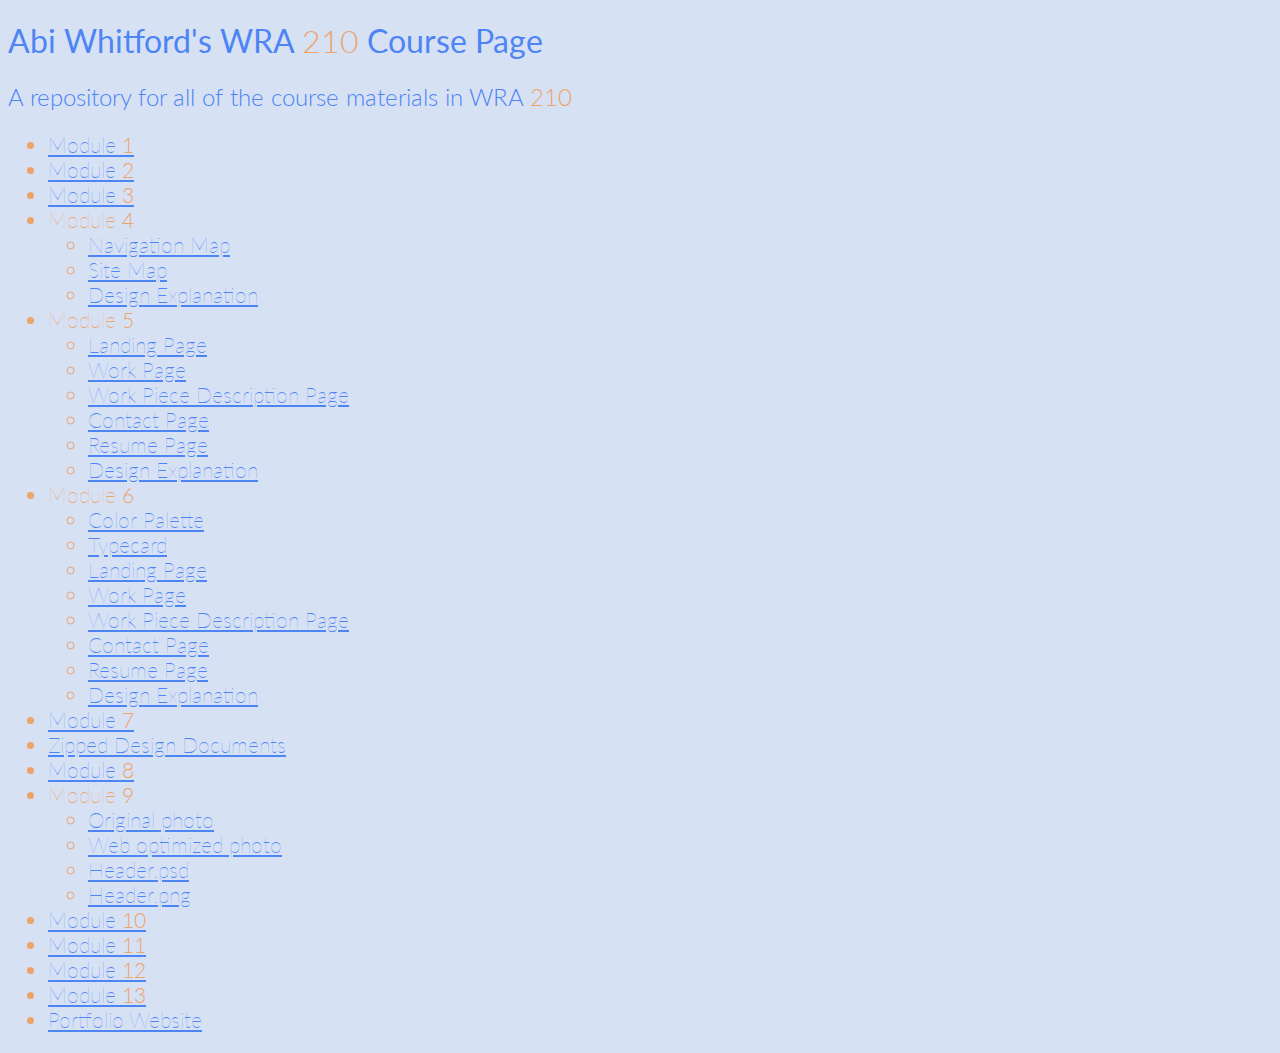
<file: index.html>
<!DOCTYPE html>
<html>
	<head>
		<link href='http://fonts.googleapis.com/css?family=Lato:100,300,400,100italic' rel='stylesheet' type='text/css'>
		<link href="style.css" type="text/css" rel="stylesheet" />
		<title> WRA 210 Course Page</title>
	</head>
	<body>
		<h1> Abi Whitford's WRA <span>210</span> Course Page </h1>
		<h2> A repository for all of the course materials in WRA <span>210</span></h2>
			
				<ul>
				<li><a href="https://www.msu.edu/~whitfo30/module1.pdf">Module <span>1</span></a></li> 
				<li><a href="wmodule/mod2.pdf">Module <span>2</span></a></li>
				<li><a href="wmodule/mod3.pdf">Module <span>3</span></a></li>
				<li> Module <span>4</span> 
					<ul>
						<li><a href= "wmodule/navigation.pdf">Navigation Map </a></li>
						<li><a href ="wmodule/sitemap.pdf">Site Map </a></li>
						<li><a href="wmodule/mod4exp.pdf">Design Explanation</a> </li>
					</ul></li>
				<li> Module <span>5</span> 
					<ul>
						<li><a href= "mocks/wire/titlewireframe.pdf">Landing Page</a></li>
						<li><a href= "mocks/wire/workwireframe.pdf">Work Page </a></li>
						<li><a href="mocks/wire/workpiecewireframe.pdf">Work Piece Description Page</a></li>
						<li><a href="mocks/wire/contactwireframe.pdf">Contact Page</a></li>
						<li><a href="mocks/wire/resumewireframe.pdf">Resume Page</a>
						</li>
						<li><a href="wmodule/mod5exp.pdf">Design Explanation</a></li>
					</ul></li>

				<li> Module <span>6</span> 
					<ul>
						<li><a href="mocks/final/colorpalette.psd">Color Palette</a></li>
						<li><a href="mocks/final/typecard.psd">Typecard</a></li>
						<li><a href="mocks/final/titlefinal.psd">Landing Page</a></li>
						<li><a href="mocks/final/workfinal.psd">Work Page</a></li>
						<li><a href="mocks/final/workpiecefinal.psd">Work Piece Description Page</a></li>
						<li><a href="mocks/final/contactfinal.psd">Contact Page</a></li>
						<li><a href="mocks/final/resumefinal.psd">Resume Page</a></li>
						<li><a href="wmodule/mod6exp.docx">Design Explanation</a></li>
					</ul></li>
				<li><a href="wmodule/mod7.pdf">Module <span>7</span></a></li>
				<li><a href="wmodule/zipmods.zip">Zipped Design Documents</a></li>
				<li><a href="wmodule/mod8exp.pdf">Module <span>8</span></a></li>
				<li>Module <span>9</span>
					<ul>
						<li><a href="wmodule/cj.jpg">Original photo</a></li>
						<li><a href="wmodule/cjweb.jpg">Web optimized photo</a></li>
						<li><a href="wmodule/banner.psd">Header.psd</a></li>
						<li><a href="wmodule/bannerweb.png">Header.png</a></li>
					</ul></li>
				
				<li><a href="htmlmods/mod10.html">Module <span>10</span></a></li>
				<li><a href="htmlmods/mod11.html">Module <span>11</span></a></li>
				<li><a href="https://wra210msu.wordpress.com/2015/04/22/abi-whitford-module-12/">Module <span>12</span></a></li>
				<li><a href="http://www.codecademy.com/awhitford13">Module <span>13</span></a></li>
				<li><a href="http://awhitford13.github.io/home/portfolio/">Portfolio Website</a></li>
				</ul> 

			
	</body>
</html>
</file>
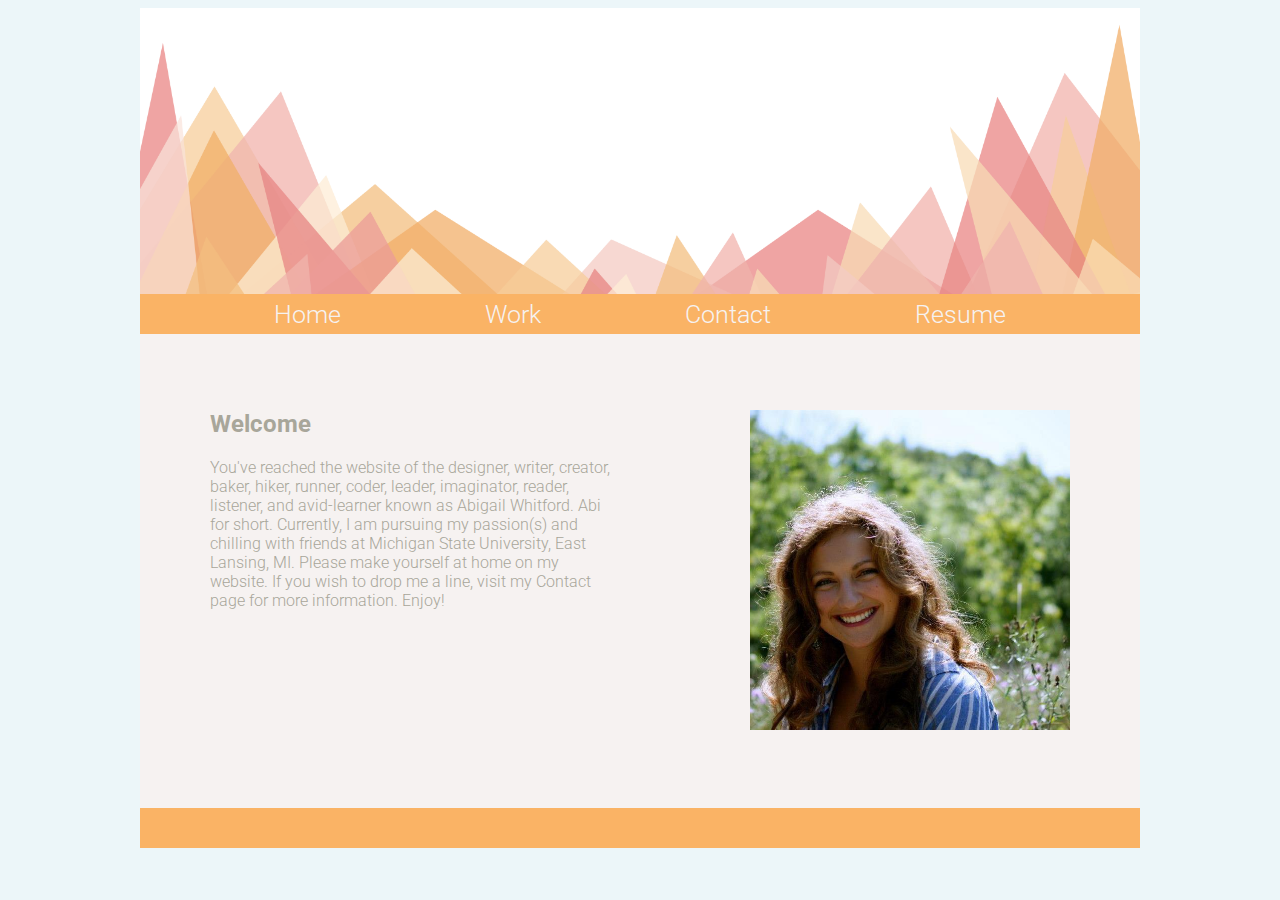
<file: portfolio/index.html>
<!DOCTYPE html>
<html>
	<head>
		<meta charset="UTF-8">
		<link href='http://fonts.googleapis.com/css?family=Roboto:400,100,700,300' rel='stylesheet' type='text/css'>
		<link href="style.css" type="text/css" rel="stylesheet" />
		<title> Abi Whitford's Portfolio</title>
	</head>

	<body>
		<div id="screen">
		<header>
			<img src="triangles.png" alt="triangle design"/>
		</header>

		<nav>
			<div class="top_orange_bar">
			<ul>
				<li><a href="index.html">Home</a></li>
				<li><a href="work.html">Work</a></li>
				<li><a href="contact.html">Contact</a></li>
				<li><a href="resume.html">Resume</a></li>
			</ul>
			</div>
		</nav>

		<section>
			<div class="front_pg_position">
				<h2>Welcome</h2>
				<p>
				You've reached the website of the designer, writer, creator, baker, hiker, runner, coder, leader, imaginator, reader, listener, and avid-learner known as Abigail Whitford. Abi for short. Currently, I am pursuing my passion(s) and chilling with friends at Michigan State University, East Lansing, MI. Please make yourself at home on my website. If you wish to drop me a line, visit my Contact page for more information. Enjoy!
				</p>
			</div>
		<img id="above" src="face.jpg" alt="photo of the designer">
		</section>
		</div>
		<footer class="bottom_orange_bar">
		</footer>

	</body>
	</html>
</file>
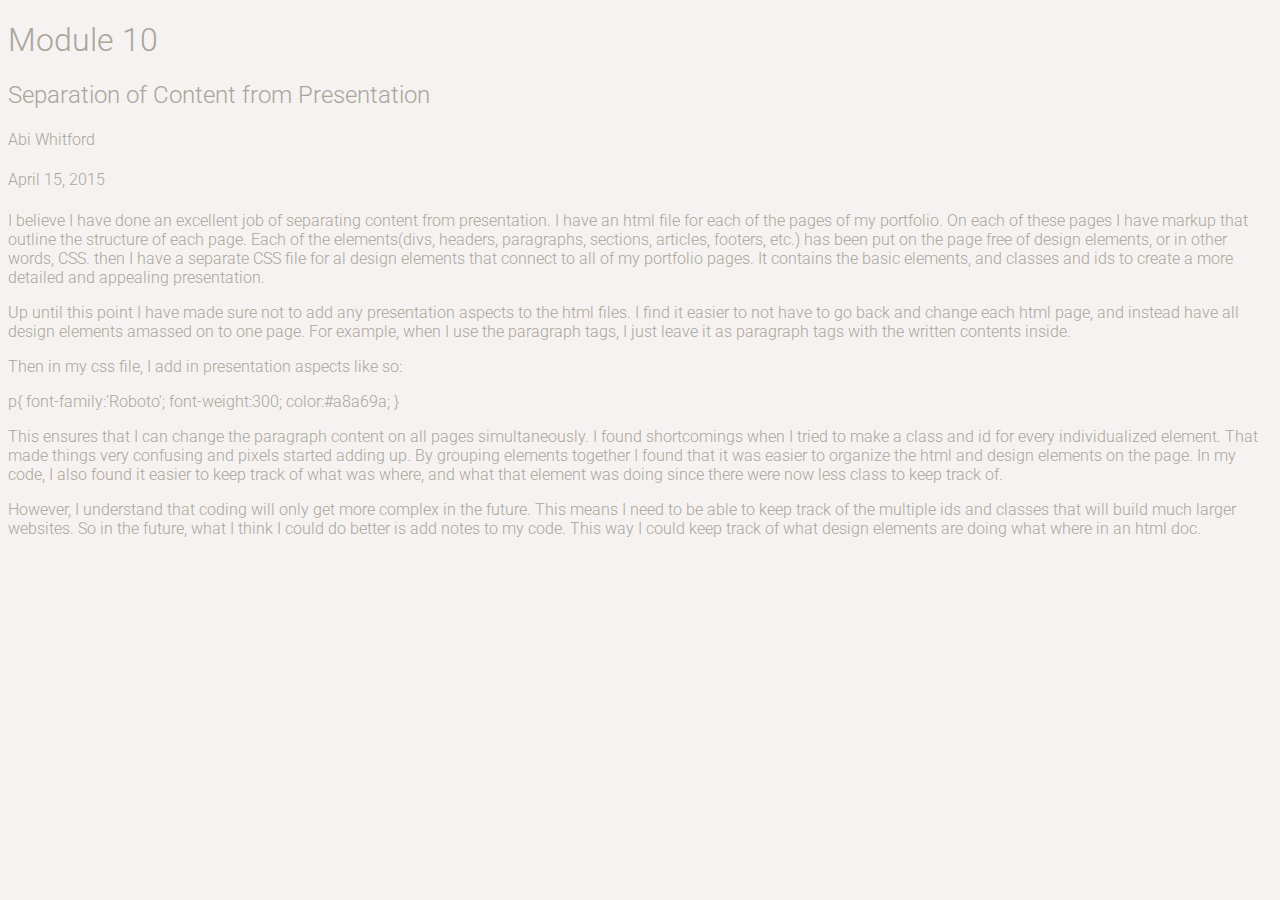
<file: htmlmods/mod10.html>
<!DOCTYPE html>
<html>
	<head>
		<link href='http://fonts.googleapis.com/css?family=Roboto:400,100,700,300' rel='stylesheet' type='text/css'>
		<link href="style.css" type="text/css" rel="stylesheet" />
		<title> Module 10</title>
	</head>

	<body>
		<h1>Module 10</h1>
		<h2>Separation of Content from Presentation</h2>
		<h4>Abi Whitford</h4>
		<h4>April 15, 2015</h4>

		<p>
		I believe I have done an excellent job of separating content from presentation. I have an html file for each of the pages of my portfolio. On each of these pages I have markup that outline the structure of each page. Each of the elements(divs, headers, paragraphs, sections, articles, footers, etc.) has been put on the page free of design elements, or in other words, CSS. then I have a separate CSS file for al design elements that connect to all of my portfolio pages. It contains the basic elements, and classes and ids to create a more detailed and appealing presentation.
		</p>

		<p>Up until this point I have made sure not to add any presentation aspects to the html files. I find it easier to not have to go back and change each html page, and instead have all design elements amassed on to one page. For example, when I use the paragraph tags, I just leave it as paragraph tags with the written contents inside.</p>

		<p>Then in my css file, I add in presentation aspects like so:</p>

		<p>p{  font-family:’Roboto';
		font-weight:300;
		color:#a8a69a; 
	 	}</p>

		<p>This ensures that I can change the paragraph content on all pages simultaneously. I found shortcomings when I tried to make a class and id for every individualized element. That made things very confusing and pixels started adding up. By grouping elements together I found that it was easier to organize the html and design elements on the page. In my code, I also found it easier to keep track of what was where, and what that element was doing since there were now less class to keep track of.</p>

		<p>However, I understand that coding will only get more complex in the future. This means I need to be able to keep track of the multiple ids and classes that will build much larger websites. So in the future, what I think I could do better is add notes to my code. This way I could keep track of what design elements are doing what where in an html doc.</p>


	</body>
</html>
</file>
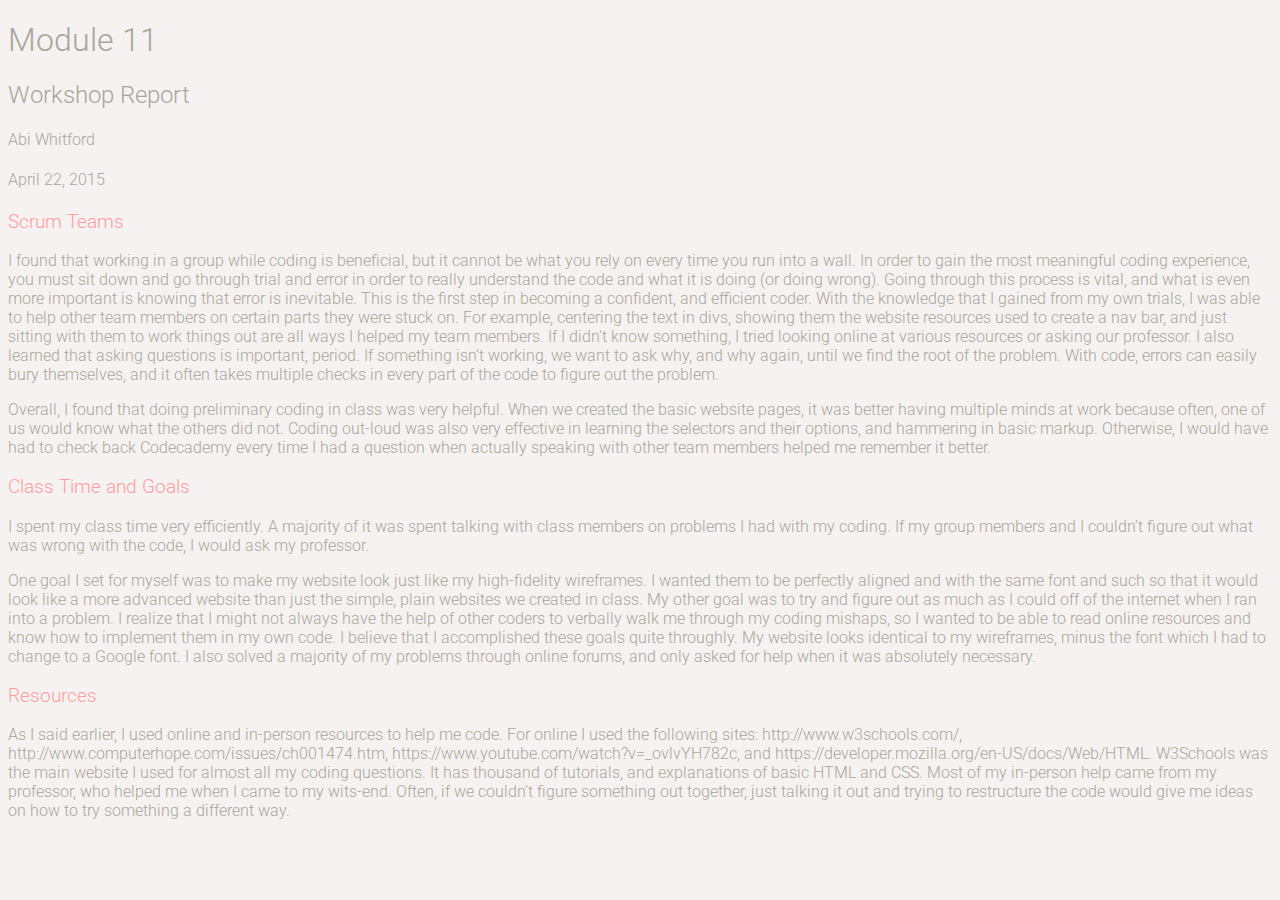
<file: htmlmods/mod11.html>
<!DOCTYPE html>
<html>
	<head>
		<link href='http://fonts.googleapis.com/css?family=Roboto:400,100,700,300' rel='stylesheet' type='text/css'>
		<link href="style.css" type="text/css" rel="stylesheet" />
		<title> Module 11</title>
	</head>

	<body>
		<h1>Module 11</h1>
		<h2>Workshop Report</h2>
		<h4>Abi Whitford</h4>
		<h4>April 22, 2015</h4>

		
			<h3>Scrum Teams</h3>

				<p>I found that working in a group while coding is beneficial, but it cannot be what you rely on every time you run into a wall. In order to gain the most meaningful coding experience, you must sit down and go through trial and error in order to really understand the code and what it is doing (or doing wrong). Going through this process is vital, and what is even more important is knowing that error is inevitable. This is the first step in becoming a confident, and efficient coder. With the knowledge that I gained from my own trials, I was able to help other team members on certain parts they were stuck on. For example, centering the text in divs, showing them the website resources used to create a nav bar, and just sitting with them to work things out are all ways I helped my team members. If I didn’t know something, I tried looking online at various resources or asking our professor. I also learned that asking questions is important, period. If something isn’t working, we want to ask why, and why again, until we find the root of the problem. With code, errors can easily bury themselves, and it often takes multiple checks in every part of the code to figure out the problem.</p> 

				<p>Overall, I found that doing preliminary coding in class was very helpful. When we created the basic website pages, it was better having multiple minds at work because often, one of us would know what the others did not. Coding out-loud was also very effective in learning the selectors and their options, and hammering in basic markup. Otherwise, I would have had to check back Codecademy every time I had a question when actually speaking with other team members helped me remember it better.</p>

				<h3>Class Time and Goals</h3>

				<p>I spent my class time very efficiently. A majority of it was spent talking with class members on problems I had with my coding. If my group members and I couldn’t figure out what was wrong with the code, I would ask my professor.</p> 

				<p>One goal I set for myself was to make my website look just like my high-fidelity wireframes. I wanted them to be perfectly aligned and with the same font and such so that it would look like a more advanced website than just the simple, plain websites we created in class. My other goal was to try and figure out as much as I could off of the internet when I ran into a problem. I realize that I might not always have the help of other coders to verbally walk me through my coding mishaps, so I wanted to be able to read online resources and know how to implement them in my own code. I believe that I accomplished these goals quite throughly. My website looks identical to my wireframes, minus the font which I had to change to a Google font. I also solved a majority of my problems through online forums, and only asked for help when it was absolutely necessary.</p>

				<h3>Resources</h3>

				<p>As I said earlier, I used online and in-person resources to help me code. For online I used the following sites: http://www.w3schools.com/, http://www.computerhope.com/issues/ch001474.htm, https://www.youtube.com/watch?v=_ovlvYH782c, and https://developer.mozilla.org/en-US/docs/Web/HTML. W3Schools was the main website I used for almost all my coding questions. It has thousand of tutorials, and explanations of basic HTML and CSS. Most of my in-person help came from my professor, who helped me when I came to my wits-end. Often, if we couldn’t figure something out together, just talking it out and trying to restructure the code would give me ideas on how to try something a different way.</p>
	</body>
</html>
</file>
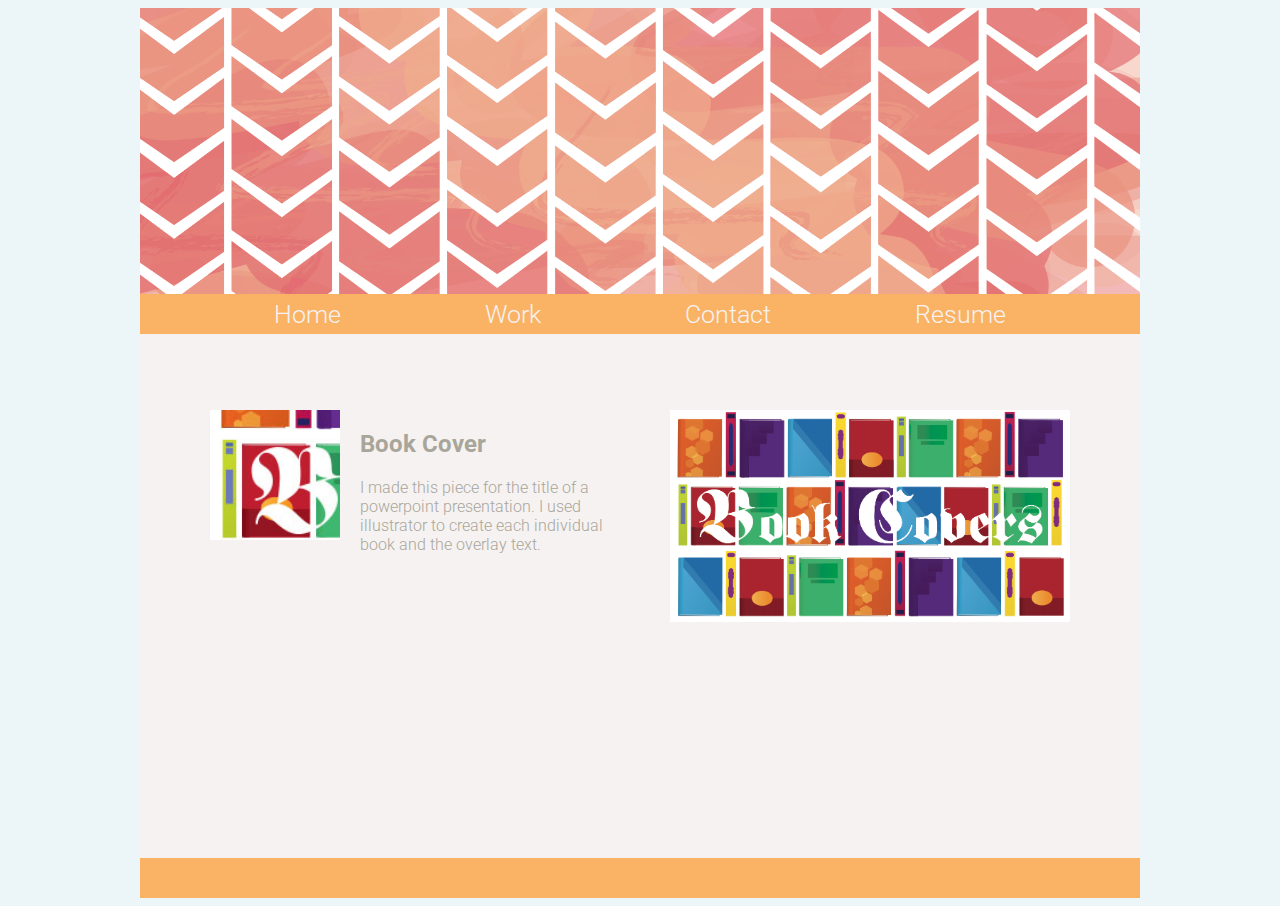
<file: portfolio/bookcover.html>
<!DOCTYPE html>
<html>
	<head>
		<meta charset="UTF-8">
		<link href='http://fonts.googleapis.com/css?family=Roboto:400,100,700,300' rel='stylesheet' type='text/css'>
		<link href="style.css" type="text/css" rel="stylesheet" />
		<title> Abi Whitford's Portfolio</title>
	</head>

	<body>
		<div id="work_screen">
		<header>
			<img src="arrows.png" alt="arrow design" />
		</header>

		<nav>
			<div class="top_orange_bar">
			<ul>
				<li><a href="index.html">Home</a></li>
				<li><a href="work.html">Work</a></li>
				<li><a href="contact.html">Contact</a></li>
				<li><a href="resume.html">Resume</a></li>
			</ul>
			</div>
		</nav>

		<section>
				
				<div class="d">
				<img src="bookpictu.jpg" class="pictu_title" alt="book cover image"/>
				<h2>Book Cover</h2>
				<p>
				I made this piece for the title of a powerpoint presentation. I used illustrator to create each individual book and the overlay text.
				</p>	
				</div>	
				<div class="work_image"><img src="bookcover.png" class="work_image_pic" alt="full book cover image"/></div>	
			
		</section>
		</div>
		<footer class="bottom_orange_bar">
		</footer>

	</body>
	</html>
</file>
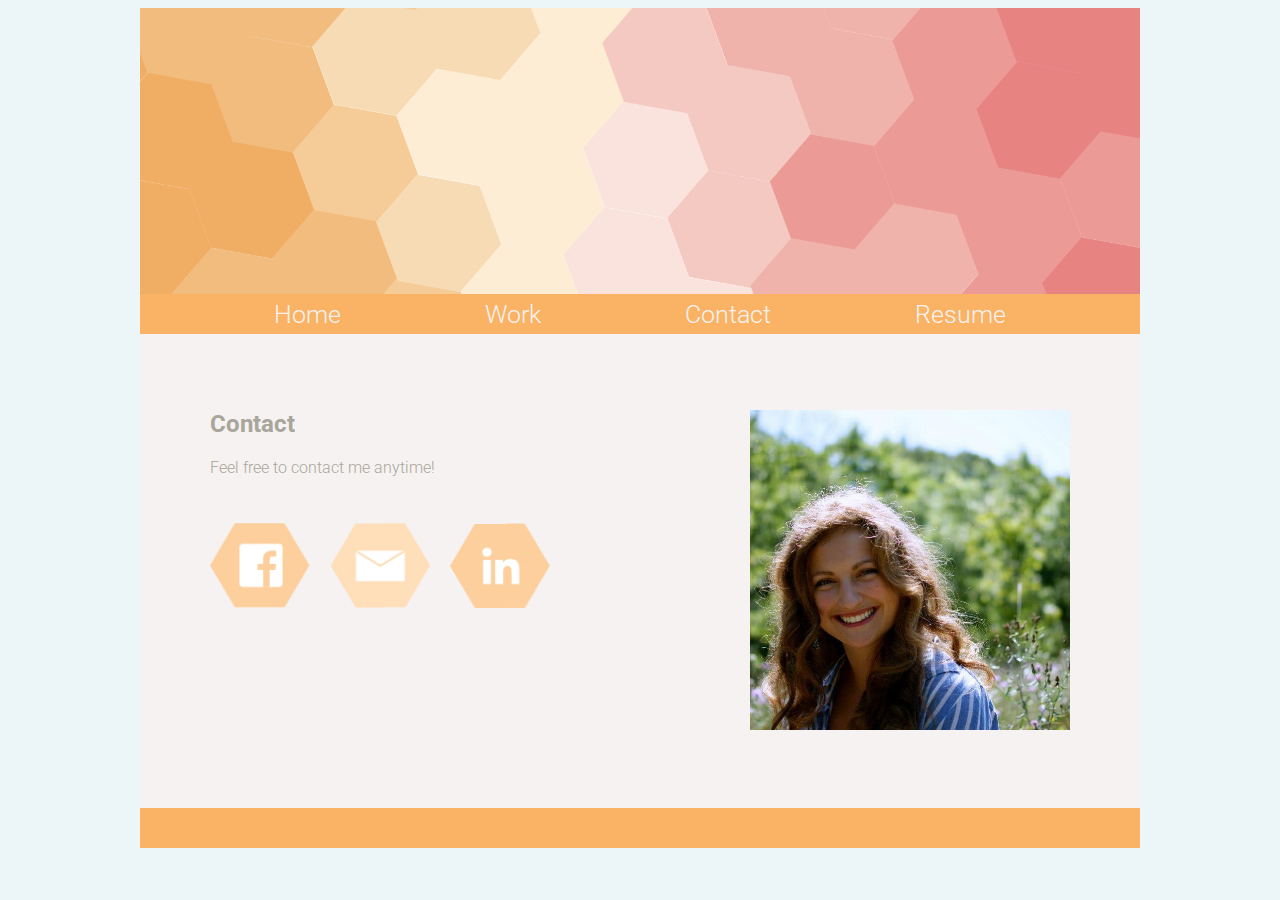
<file: portfolio/contact.html>
<!DOCTYPE html>
<html>
	<head>
		<meta charset="UTF-8">
		<link href='http://fonts.googleapis.com/css?family=Roboto:400,100,700,300' rel='stylesheet' type='text/css'>
		<link href="style.css" type="text/css" rel="stylesheet" />
		<title> Abi Whitford's Portfolio</title>
	</head>

	<body>
		<div id="screen">
		<header>
			<img src="hexagons.png" alt="hexagon design" />
		</header>

		<nav>
			<div class="top_orange_bar">
			<ul>
				<li><a href="index.html">Home</a></li>
				<li><a href="work.html">Work</a></li>
				<li><a href="contact.html">Contact</a></li>
				<li><a href="resume.html">Resume</a></li>
			</ul>
			</div>
		</nav>

		<section>
			<div class="front_pg_position">
				<h2>Contact</h2>
				<p>
				Feel free to contact me anytime!
				</p>
				
				<a href="https://www.facebook.com/abi.whitford"><img src="fbicon.png" class="icons" alt="Facebook icon"/></a>
				<a href="mailto:abiwhitford@gmail.com"><img src="mailicon.png" class="icons" alt="email icon"/></a>
				<a href="https://www.linkedin.com/profile/public-profile-settings?trk=prof-edit-edit-public_profile"><img src="linkedinicon.png" class="icons" alt="Linkedin icon"/></a>
			</div>
			<img id="above" src="face.jpg" alt="photo of the website designer">
		</section>
		</div>
		<footer class="bottom_orange_bar">
		</footer>

	</body>
	</html>
</file>
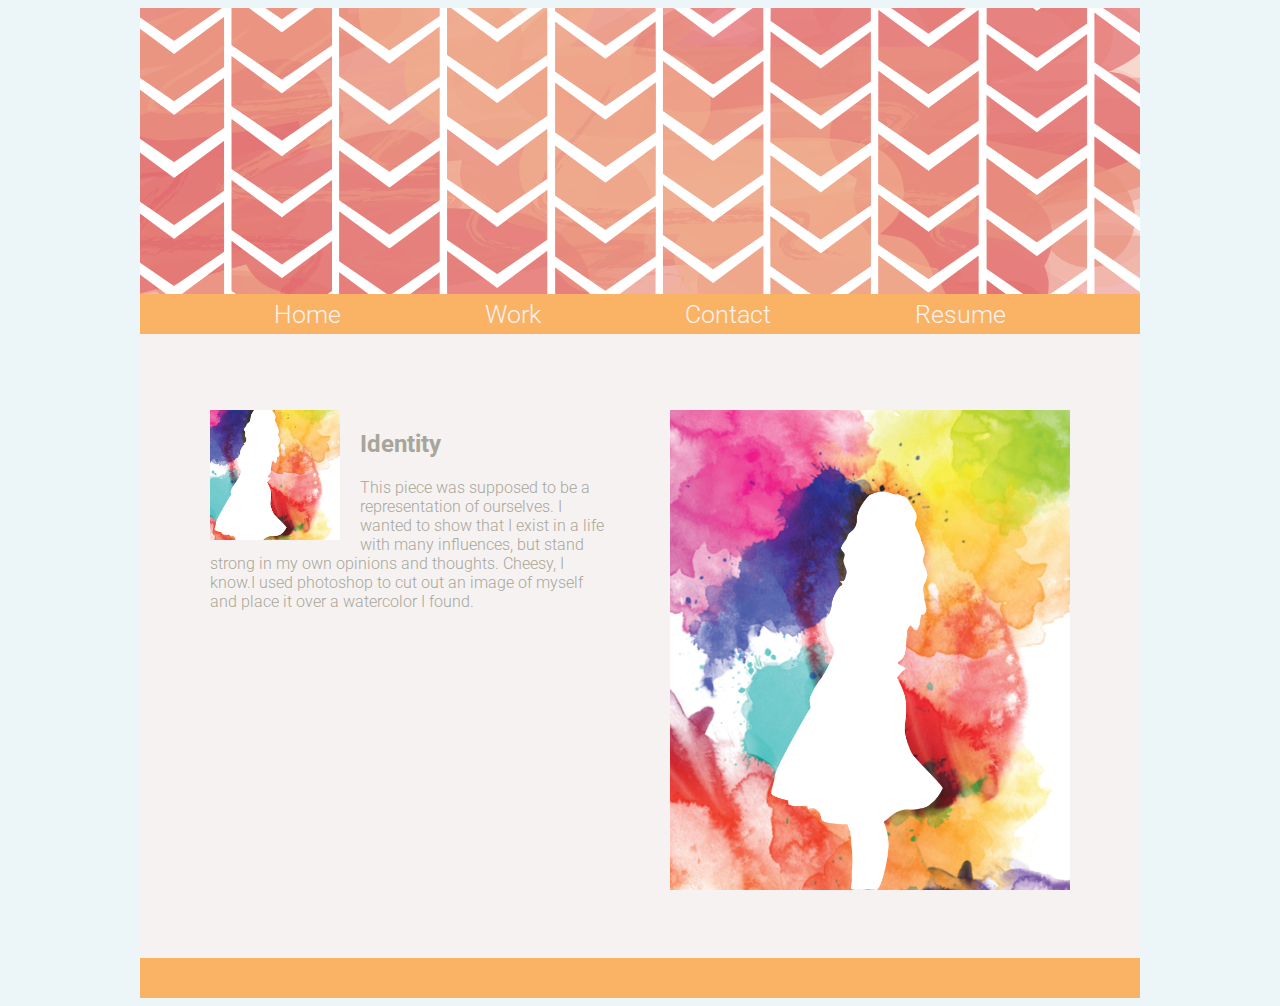
<file: portfolio/identity.html>
<!DOCTYPE html>
<html>
	<head>
		<meta charset="UTF-8">
		<link href='http://fonts.googleapis.com/css?family=Roboto:400,100,700,300' rel='stylesheet' type='text/css'>
		<link href="style.css" type="text/css" rel="stylesheet" />
		<title> Abi Whitford's Portfolio</title>
	</head>

	<body>
		<div id="resume_screen">
		<header>
			<img src="arrows.png" alt="arrow design" />
		</header>

		<nav>
			<div class="top_orange_bar">
			<ul>
				<li><a href="index.html">Home</a></li>
				<li><a href="work.html">Work</a></li>
				<li><a href="contact.html">Contact</a></li>
				<li><a href="resume.html">Resume</a></li>
			</ul>
			</div>
		</nav>

		<section>
				<div class="d">
				<img src="identitypictu.jpg" class="pictu_title" alt="small identity image"/>
				<h2>Identity</h2>
				<p>
				This piece was supposed to be a representation of ourselves. I wanted to show that I exist in a life with many influences, but stand strong in my own opinions and thoughts. Cheesy, I know.I used photoshop to cut out an image of myself and place it over a watercolor I found.
				</p>	
				</div>	
				<div class="work_image"><img src="Whitford_pomo.jpg" class="work_image_pic" alt="full identity image"/></div>	
		</section>
		</div>
		<footer class="bottom_orange_bar">
		</footer>

	</body>
	</html>
</file>
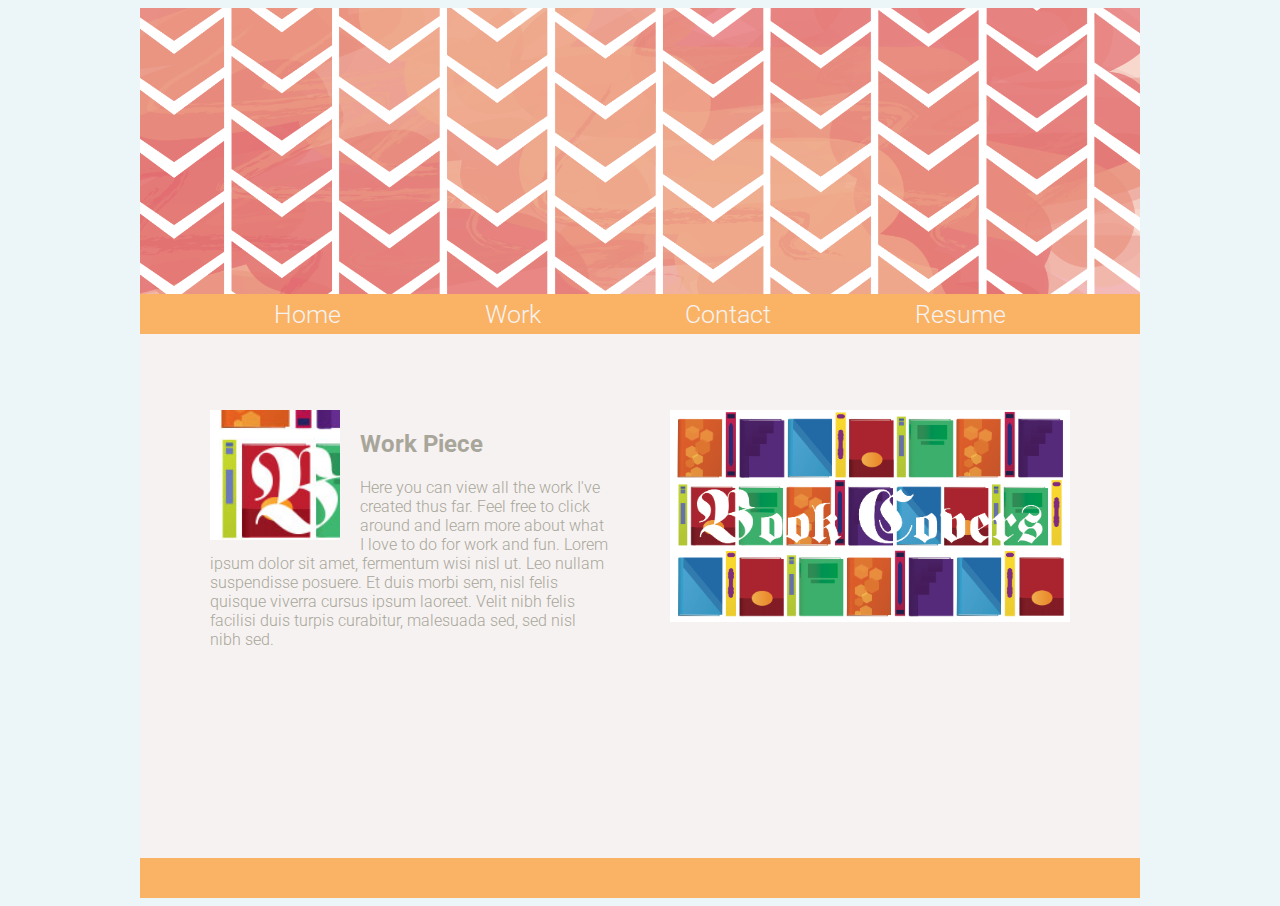
<file: portfolio/pieceone.html>
<!DOCTYPE html>
<html>
	<head>
		<link href='http://fonts.googleapis.com/css?family=Roboto:400,100,700,300' rel='stylesheet' type='text/css'>
		<link href="style.css" type="text/css" rel="stylesheet" />
		<title> Abi Whitford's Portfolio</title>
	</head>

	<body>
		<div id="work_screen">
		<header>
			<img src="arrows.png" />
		</header>

		<nav>
			<div class="top_orange_bar">
			<ul>
				<li><a href="index.html">Home</a></li>
				<li><a href="work.html">Work</a></li>
				<li><a href="contact.html">Contact</a></li>
				<li><a href="resume.html">Resume</a></li>
			</ul>
			</div>
		</nav>

		<section>
				
				<div class="d">
				<img src="bookpictu.jpg" class="pictu_title" alt="book cover image"/>
				<h2>Work Piece</h2>
				<p>
				Here you can view all the work I've created thus far. Feel free to click around and learn more about what I love to do for work and fun.

				Lorem ipsum dolor sit amet, fermentum wisi nisl ut. Leo nullam suspendisse posuere. Et duis morbi sem, nisl felis quisque viverra cursus ipsum laoreet. Velit nibh felis facilisi duis turpis curabitur, malesuada sed, sed nisl nibh sed. 
				</p>	
				</div>	
				<div class="work_image"><img src="bookcover.png" class="work_image_pic" alt="full book cover image"/></div>	
			</div>
		</section>
		</div>
		<footer class="bottom_orange_bar">
		</footer>

	</body>
	</html>
</file>
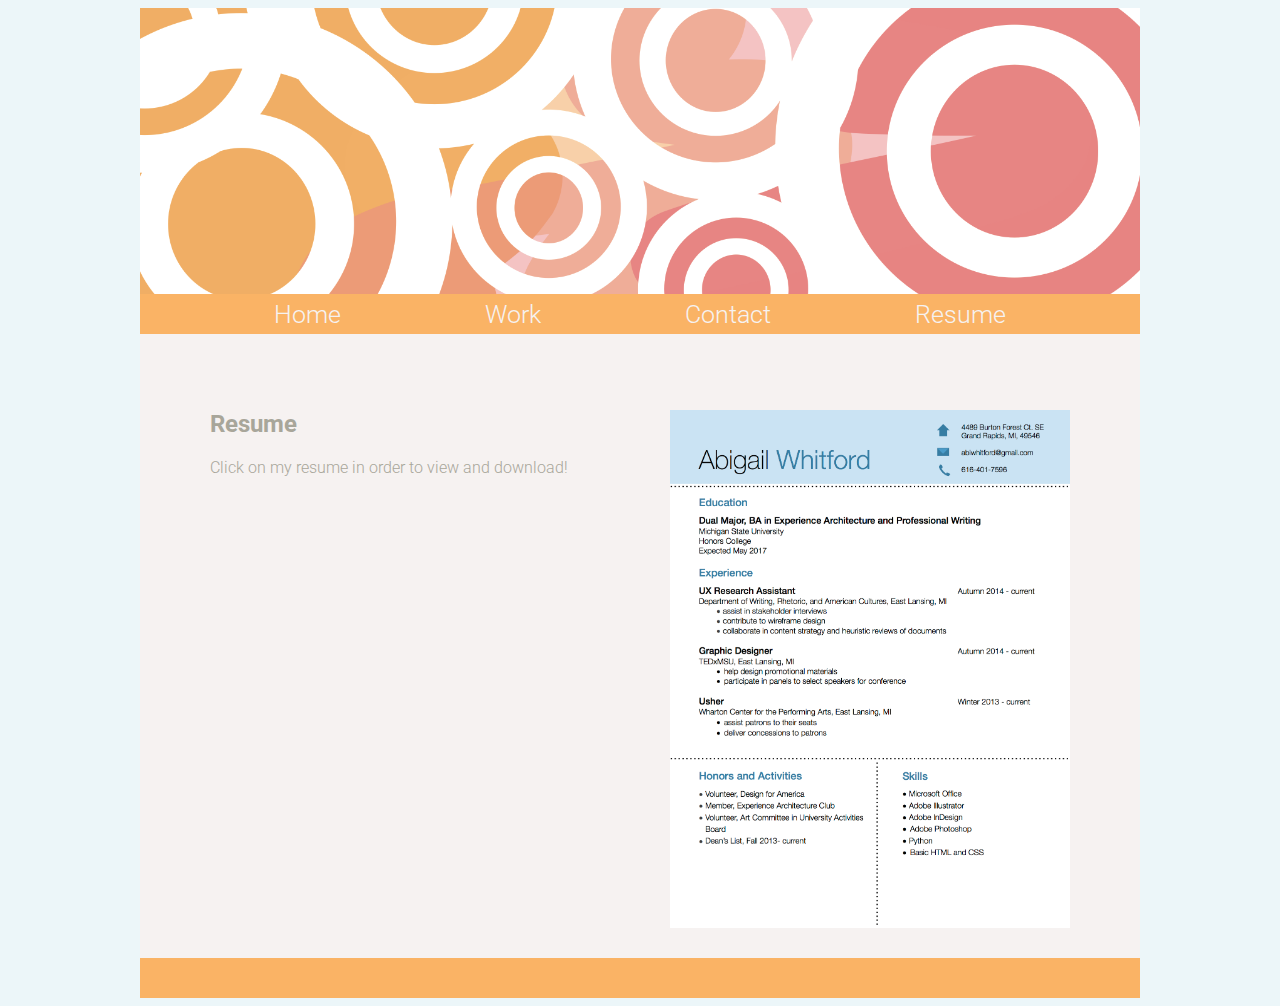
<file: portfolio/resume.html>
<!DOCTYPE html>
<html>
	<head>
		<meta charset="UTF-8">
		<link href='http://fonts.googleapis.com/css?family=Roboto:400,100,700,300' rel='stylesheet' type='text/css'>
		<link href="style.css" type="text/css" rel="stylesheet" />
		<title> Abi Whitford's Portfolio</title>
	</head>

	<body>
	<div id="resume_screen">
		<header>
			<img src="circles.png" alt="circle design" />
		</header>

		<nav>
			<div class="top_orange_bar">
			<ul>
				<li><a href="index.html">Home</a></li>
				<li><a href="work.html">Work</a></li>
				<li><a href="contact.html">Contact</a></li>
				<li><a href="resume.html">Resume</a></li>
			</ul>
			</div>
		</nav>

		<section>
			<div class="front_pg_position">
				<h2>Resume</h2>
				<p>
				Click on my resume in order to view and download! 
				</p>
			</div>
			<a href="resume.pdf"><img src="resume.png" id="resume" alt="resume"/></a>
		</section>
	</div>

		<footer class="bottom_orange_bar">
		</footer>

	</body>
	</html>
</file>
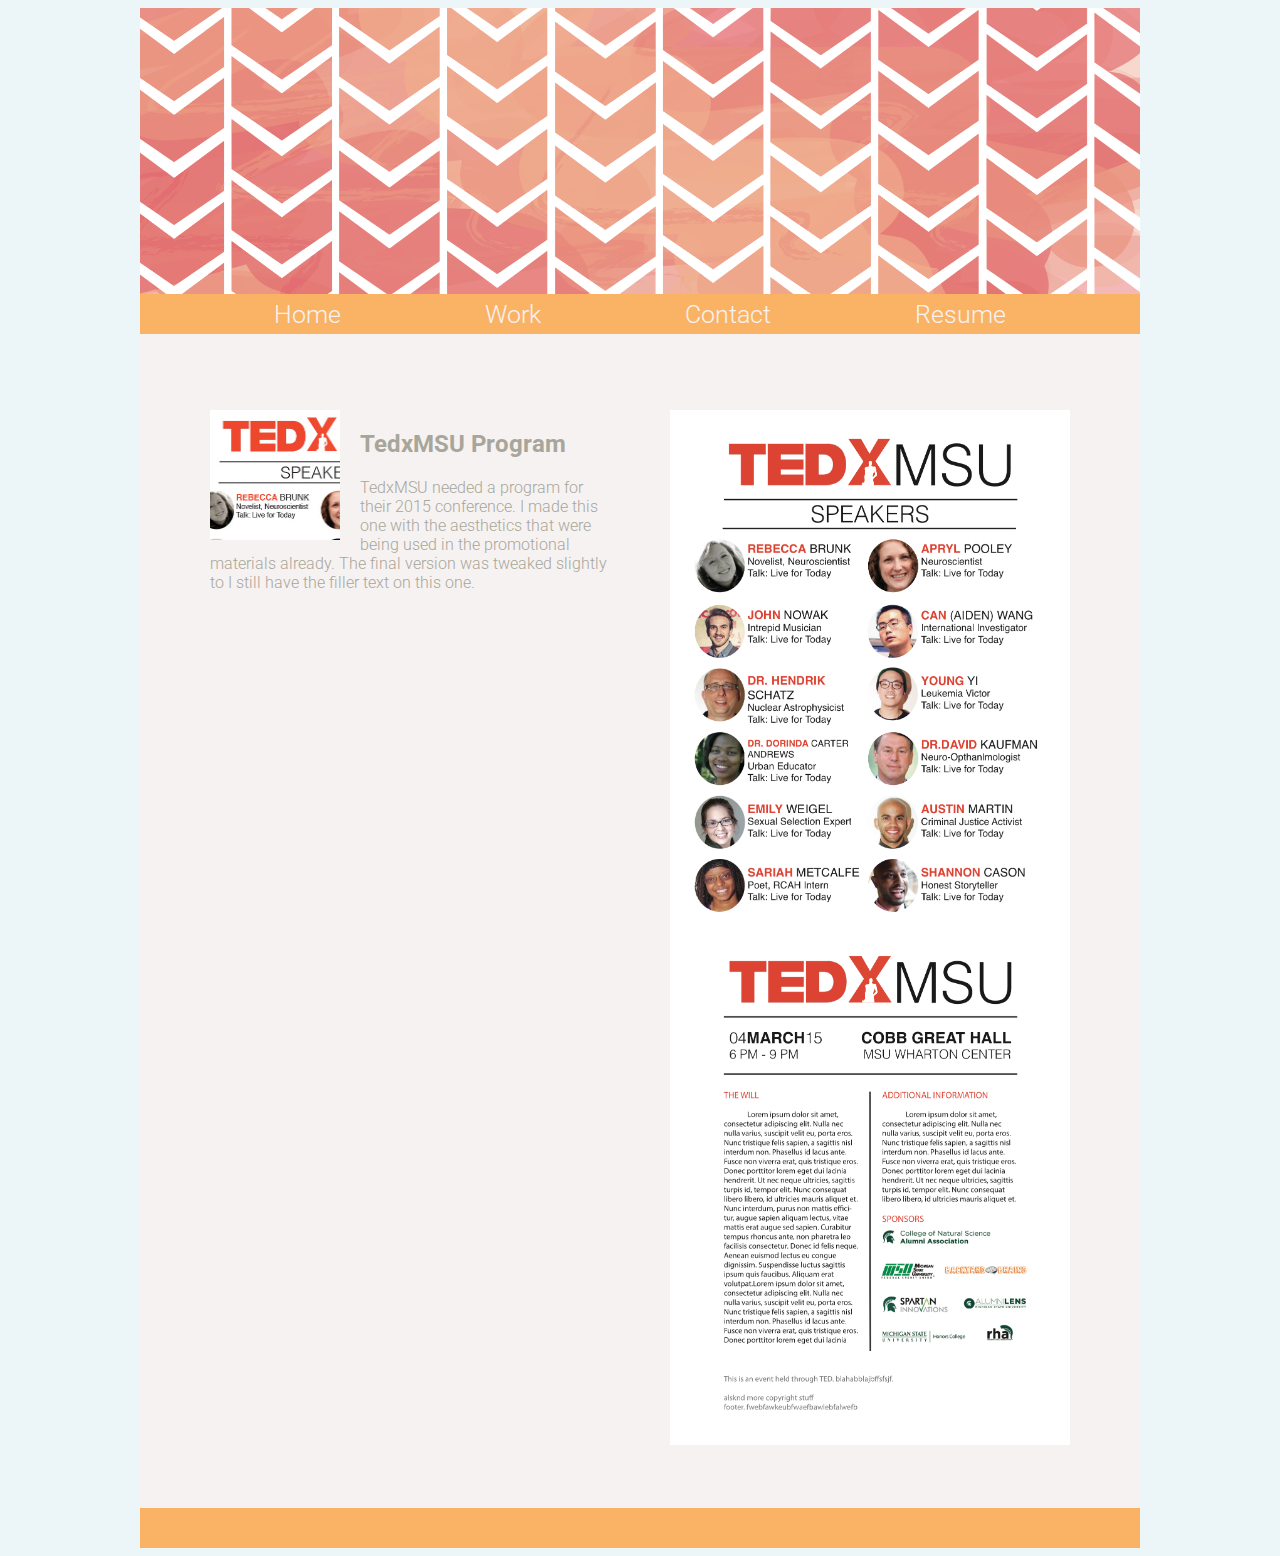
<file: portfolio/tedxprogram.html>
<!DOCTYPE html>
<html>
	<head>
		<meta charset="UTF-8">
		<link href='http://fonts.googleapis.com/css?family=Roboto:400,100,700,300' rel='stylesheet' type='text/css'>
		<link href="style.css" type="text/css" rel="stylesheet" />
		<title> Abi Whitford's Portfolio</title>
	</head>

	<body>
		<div class="extra_long_screen">
		<header>
			<img src="arrows.png" alt="arrow designs" />
		</header>

		<nav>
			<div class="top_orange_bar">
			<ul>
				<li><a href="index.html">Home</a></li>
				<li><a href="work.html">Work</a></li>
				<li><a href="contact.html">Contact</a></li>
				<li><a href="resume.html">Resume</a></li>
			</ul>
			</div>
		</nav>

		<section>
				
				<div class="d">
				<img src="tedxpictu.jpg" class="pictu_title" alt="small TedxMSU program image"/>
				<h2>TedxMSU Program</h2>
				<p>
				TedxMSU needed a program for their 2015 conference. I made this one with the aesthetics that were being used in the promotional materials already. The final version was tweaked slightly to I still have the filler text on this one.
				</p>	
				</div>	
				<div class="work_image"><img src="speakers3.png" class="work_image_pic" alt="full TedxMSU program image"/><img src="speakers3f.png" class="work_image_pic" alt="full TedxMSU program image"/></div>	
			
		</section>
		</div>
		<footer class="bottom_orange_bar">
		</footer>

	</body>
	</html>
</file>
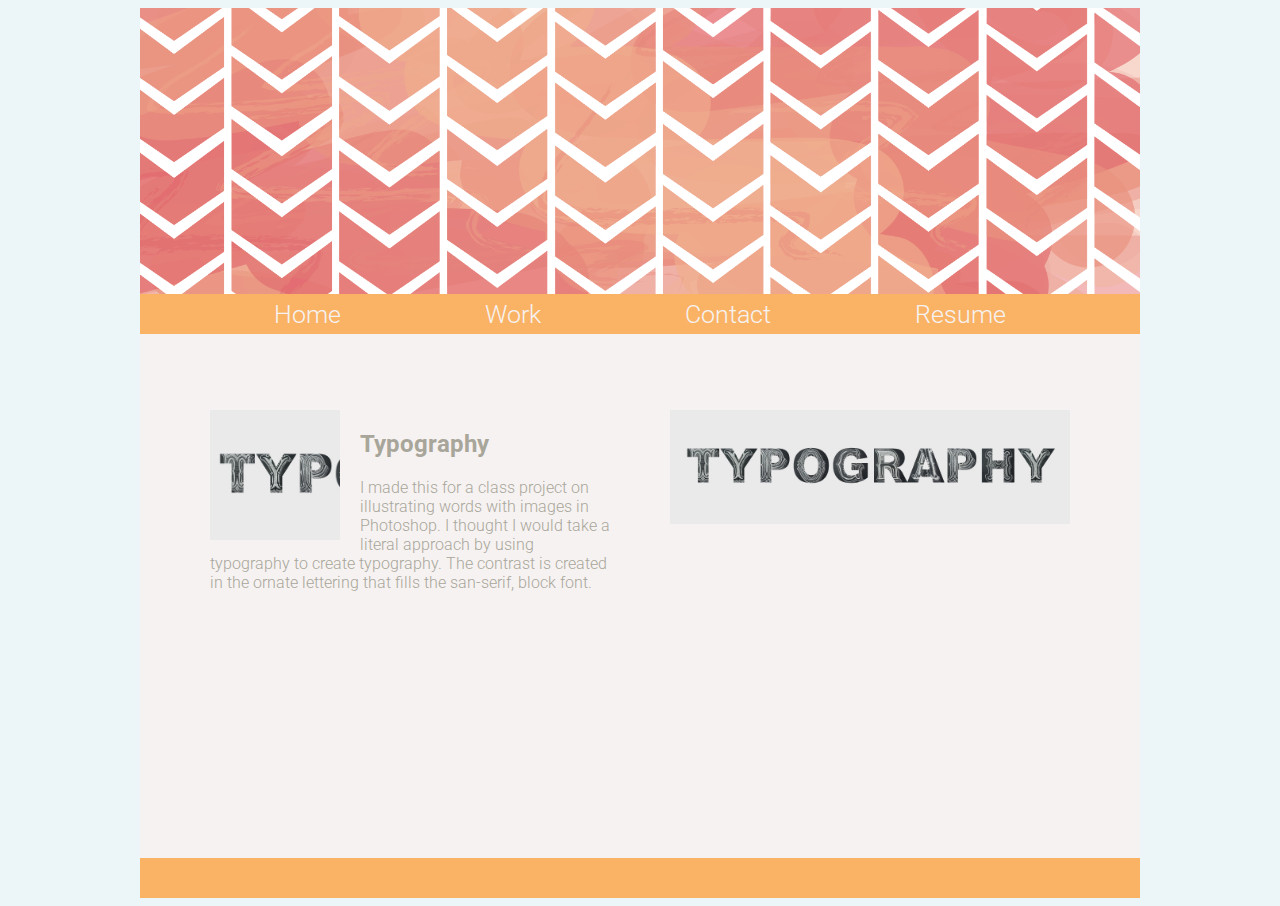
<file: portfolio/typography.html>
<!DOCTYPE html>
<html>
	<head>
		<meta charset="UTF-8">
		<link href='http://fonts.googleapis.com/css?family=Roboto:400,100,700,300' rel='stylesheet' type='text/css'>
		<link href="style.css" type="text/css" rel="stylesheet" />
		<title> Abi Whitford's Portfolio</title>
	</head>

	<body>
		<div id="work_screen">
		<header>
			<img src="arrows.png" alt="arrow design"/>
		</header>

		<nav>
			<div class="top_orange_bar">
			<ul>
				<li><a href="index.html">Home</a></li>
				<li><a href="work.html">Work</a></li>
				<li><a href="contact.html">Contact</a></li>
				<li><a href="resume.html">Resume</a></li>
			</ul>
			</div>
		</nav>

		<section>
				
				<div class="d">
				<img src="typographypictu.png" class="pictu_title" alt="small typography image"/>
				<h2>Typography</h2>
				<p>
				I made this for a class project on illustrating words with images in Photoshop. I thought I would take a literal approach by using typography to create typography. The contrast is created in the ornate lettering that fills the san-serif, block font.
				</p>	
				</div>	
				<div class="work_image"><img src="Whitford_word.jpg" class="work_image_pic" alt="full typography image"/></div>	
			
		</section>
		</div>
		<footer class="bottom_orange_bar">
		</footer>

	</body>
	</html>
</file>
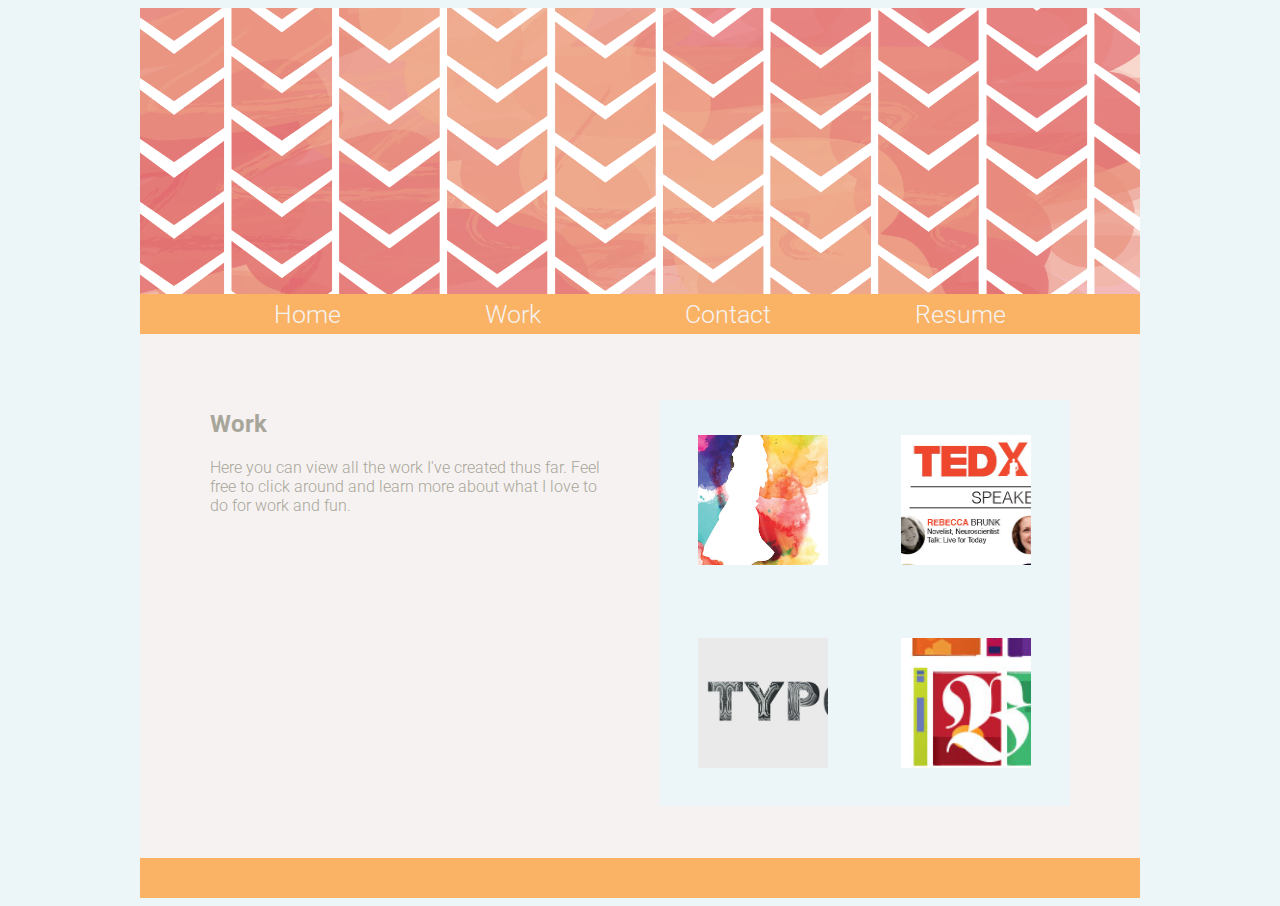
<file: portfolio/work.html>
<!DOCTYPE html>
<html>
	<head>
		<link href='http://fonts.googleapis.com/css?family=Roboto:400,100,700,300' rel='stylesheet' type='text/css'>
		<link href="style.css" type="text/css" rel="stylesheet" />
		<title> Abi Whitford's Portfolio</title>
	</head>

	<body>
		<div id="work_screen">
		<header>
			<img src="arrows.png" alt="arrow design"/>
		</header>

		<nav>
			<div class="top_orange_bar">
			<ul>
				<li><a href="index.html">Home</a></li>
				<li><a href="work.html">Work</a></li>
				<li><a href="contact.html">Contact</a></li>
				<li><a href="resume.html">Resume</a></li>
			</ul>
			</div>
		</nav>

		<section>
			<div class="front_pg_position">
				<h2>Work</h2>
				<p>
				Here you can view all the work I've created thus far. Feel free to click around and learn more about what I love to do for work and fun.
				</p>
			</div>
				<article>
					<div class="thumbnail"><a href="identity.html"><img src="identitypictu.jpg" alt="picture of Identity artwork"/></a></div>
					<div class="thumbnail"><a href="tedxprogram.html"><img src="tedxpictu.jpg" alt="picture of TEDxMSU program"/></a></div>
					<div class="thumbnail"><a href="typography.html"><img src="typographypictu.png" alt="picture of typography piece"/></a></div>
					<div class="thumbnail"><a href="bookcover.html"><img src="bookpictu.jpg" alt="picture of book cover design"/></a></div>
				</article>
		</section>
		</div>
		<footer class="bottom_orange_bar">
		</footer>

	</body>
	</html>
</file>
<file: style.css>
body {
	font-family:helvetica;
	color:#4e85f4;
	background-color: #d7e1f4

}

h1 {
	font-family:'Lato';
	font-weight:400;
	color:#4e85f4;
}
h2{
	font-family:'Lato';
	font-weight:300;
	color:#4e85f4;
}
p{	
	font-family:'Lato';
	font-weight:100;
	color:#4e85f4;
}
span{
	color:#eda36a;
	font-family:'Lato';
	font-weight:300;

}
ul{
	color:#eda36a;
	font-family:'Lato';
	font-weight:100;
	font-size:21px;
}
a{
	color:#4e85f4;
}
</file>
<file: portfolio/style.css>
body{
	background-color:#ecf6f9;
}
header img{
	width:100%;
	
	margin-bottom: -3px;
	
}
nav{
	position:absolute;
}
p{
	font-family:'Roboto';
	font-weight:300;
	color:#a8a69a;
}
ul{
	font-family:'Roboto';
	font-weight:300;
	color:#a8a69a;
	list-style-type:none;
	margin-left:0px;
	margin-right:0px;
	margin-top:-4px;
	padding:0;
}
li{
	display:inline;
	margin-left:70px;
	margin-right:70px;
}
h2{
	font-family:'Roboto';
	font-weight:700;
	color:#a8a69a;
}
a{
	text-decoration:none;
  	font-family:'Roboto';
  	font-weight:300;
	color:#f6f2f1;
  	font-size:25px;
}
a:hover{
  	font-size:20px;
  
}

.top_orange_bar{
 	padding:10px;
	width:980px;
	height:20px;
	background-color:#fab365;
  	text-align:center;
  	margin-top:-6px;
  	z-index:1;
}
.bottom_orange_bar{
 	padding:10px;
	width:980px;
	height:20px;
	background-color:#fab365;
  	clear:both;
  
}
#screen{
	width:1000px;
	height:800px;
	background-color:#f6f2f1;
  	margin-right:auto;
  	margin-left:auto;

}
#left-align{
  display:block;
  float:left;
  width:500px; 
}
#above{
  display:block;
  float:right;
  margin-right:70px;
  margin-top:110px;
  width:320px;
  
}
.icons{
	width:100px;
	float:left;
	display:block;
	margin-right:20px;
	margin-top:30px;
	
}
.icons:hover{
	width:80px;
}
.front_pg_position{
  width:400px;
  margin-left:70px;
  margin-top:90px;
  display:block;
  float:left;
  
  
}

footer {
  width:1000px;
  margin-right:auto;
  margin-left:auto;
}

div section img{
	display:block;
	width:400px;
  	float:right;
}

#resume{
	display:block;
	width:400px;
	margin-top:110px;
	margin-right:70px;
  	float:right;
}
#resume_screen{
	width:1000px;
	height:950px;
	background-color:#f6f2f1;
  	margin-right:auto;
  	margin-left:auto;
}

#work_screen{
	width:1000px;
	height:850px;
	background-color:#f6f2f1;
  	margin-right:auto;
  	margin-left:auto;
}

article {
	clear:right;
	
	float:right;
	width:410px;
	margin-right:70px; 
	margin-top:100px;
	background-color:#ecf6f9; 
}
section article div {

	height:203px;
	width:203px;
	display:block;
	float:left;
}

section article div.thumbnail img{
	width:130px;
	height:130px;
	padding:35px;
}

.d{
	width:400px;
	height:400px;
  	margin-left:70px;
  	margin-top:110px;
  	display:inline;
  	float:left;
  	position:absolute;
  	
  	
}
.pictu_title{
	width:130px;
	height:130px;
	margin-left:0px;
	margin-top:0px;
	margin-right:20px;
	z-index:90;
	float:left;
}

.work_image{
	width:400px;
	height:400px;
	float:right;
	margin-top:110px;
	margin-right:70px;
	
}
.work_image_pic{
	width:400px;
}
.extra_long_screen{
	width:1000px;
	height:1500px;
	background-color:#f6f2f1;
  	margin-right:auto;
  	margin-left:auto;
}
</file>
<file: htmlmods/style.css>
body{
	background-color:#f6f2f1;
}
p{
	font-family:'Roboto';
	font-weight:300;
	color:#a8a69a;
}
h1{
	font-family:'Roboto';
	font-weight:300;
	color:#a8a69a;
}
h2{
	font-family:'Roboto';
	font-weight:300;
	color:#a8a69a;
	}
h3{
	font-family:'Roboto';
	font-weight:300;
	color:#ff9c9f;
}
h4{
	font-family:'Roboto';
	font-weight:300;
	color:#a8a69a;
}
</file>
